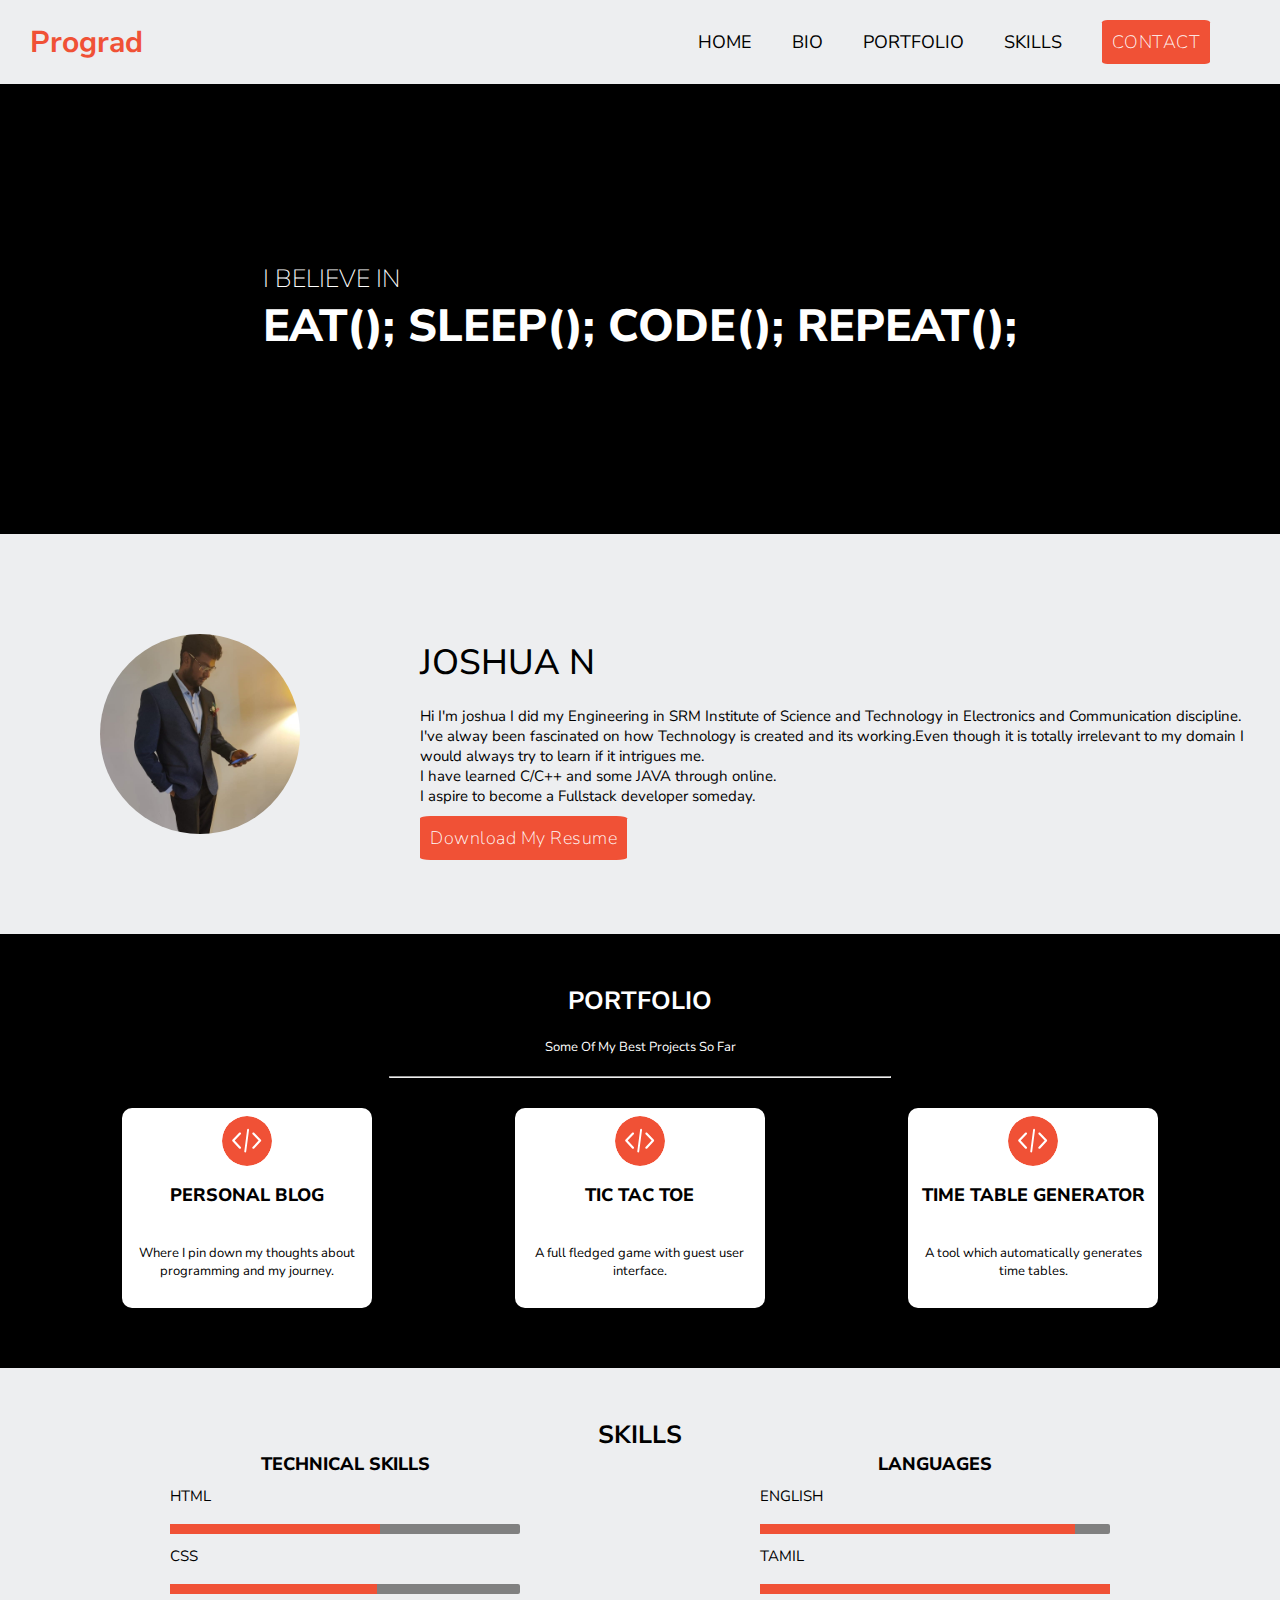
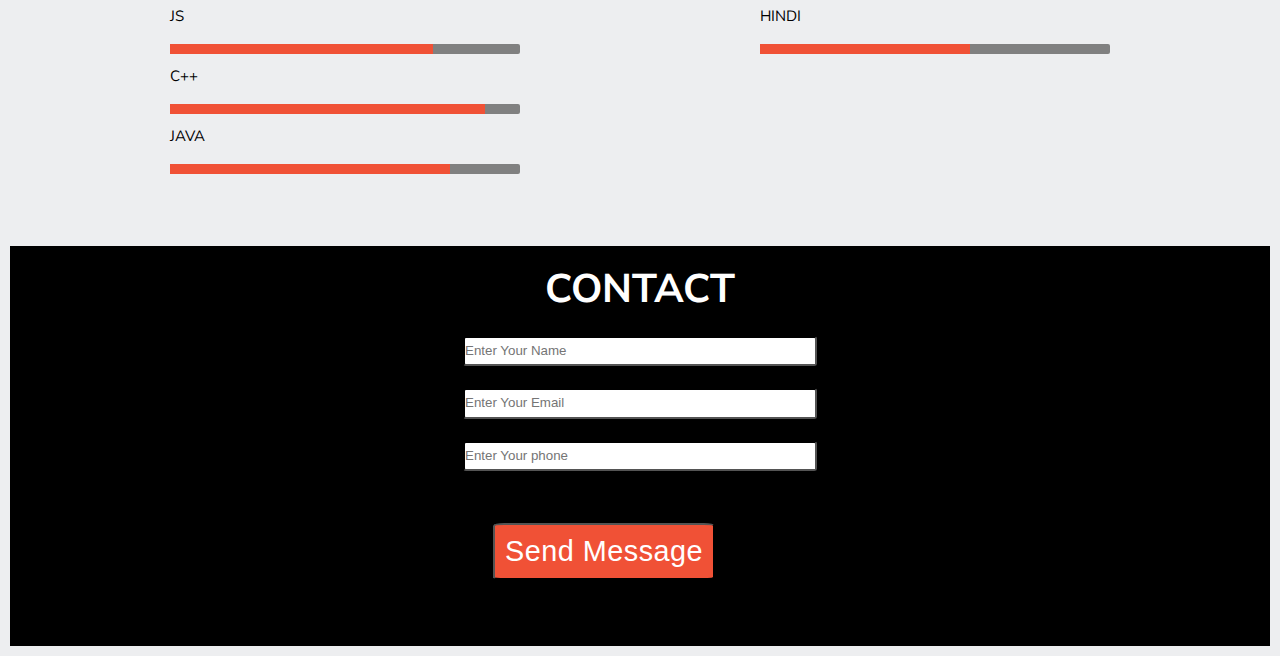
<file: portfolio2/index.html>
<!DOCTYPE html>
<html lang="en">
  <head>
    <meta charset="UTF-8" />
    <meta name="viewport" content="width=device-width, initial-scale=1.0" />
    <link rel="stylesheet" href="style.css" />
    <title>ProGrad</title>
  </head>

  <body>
    <nav>
      <ul>
        <li class="logo">Prograd</li>
        <li>
          <ul>
            <ul>
              <li><a href="#home" class="nav-link">HOME</a></li>
              <li><a href="#bio" class="nav-link">BIO</a></li>
              <li><a href="#portfolio" class="nav-link">PORTFOLIO</a></li>
              <li><a href="#skills" class="nav-link">SKILLS</a></li>
              <li>
                <a href="#contact" class="nav-link link-button">CONTACT</a>
              </li>
            </ul>
          </ul>
        </li>
      </ul>
    </nav>
    <header id="home">
      <div>
        <p>I BELIEVE IN</p>
        <h1>EAT(); SLEEP(); CODE(); REPEAT();</h1>
      </div>
    </header>
    <section id="bio">
      <img src="./assets/propic.jpg" alt="photo" />
      <article>
        <h2>JOSHUA N</h2>
        <p>
          Hi I'm joshua I did my Engineering in SRM Institute of Science and
          Technology in Electronics and Communication discipline. <br />
          I've alway been fascinated on how Technology is created and its
          working.Even though it is totally irrelevant to my domain I would
          always try to learn if it intrigues me. <br />
          I have learned C/C++ and some JAVA through online. <br />
          I aspire to become a Fullstack developer someday.
        </p>

        <a href="./assets/joshua_res.pdf" class="link-button"
          >Download My Resume</a
        >
      </article>
    </section>
    <section id="portfolio">
      <h3>PORTFOLIO</h3>
      <p>Some Of My Best Projects So Far</p>
      <hr />
      <div>
        <article>
          <img src="./assets/Coding-icon.svg" alt="" />
          <h4>PERSONAL BLOG</h4>
          <p>Where I pin down my thoughts about programming and my journey.</p>
        </article>
        <article>
          <img src="./assets/Coding-icon.svg" alt="" />
          <h4>TIC TAC TOE</h4>
          <p>A full fledged game with guest user interface.</p>
        </article>
        <article>
          <img src="./assets/Coding-icon.svg" alt="" />
          <h4>TIME TABLE GENERATOR</h4>
          <p>A tool which automatically generates time tables.</p>
        </article>
      </div>
    </section>
    <section id="skills">
      <h3>SKILLS</h3>
      <div id="skillblock">
        <div>
          <h4>TECHNICAL SKILLS</h4>
          <div>
            <ul>
              <li>HTML</li>
              <li>
                <progress max="100" value="60"></progress>
              </li>
              <li>CSS</li>
              <li>
                <progress max="100" value="59"></progress>
              </li>
              <li>JS</li>
              <li>
                <progress max="100" value="75"></progress>
              </li>
              <li>C++</li>
              <li>
                <progress max="100" value="90"></progress>
              </li>
              <li>JAVA</li>
              <li>
                <progress max="100" value="80"></progress>
              </li>
            </ul>
          </div>
        </div>
        <div>
          <h4>LANGUAGES</h4>
          <div>
            <ul>
              <li>ENGLISH</li>
              <li>
                <progress max="100" value="90"></progress>
              </li>
              <li>TAMIL</li>
              <li>
                <progress max="100" value="100"></progress>
              </li>
              <li>HINDI</li>
              <li>
                <progress max="100" value="60"></progress>
              </li>
            </ul>
          </div>
        </div>
      </div>
    </section>
    <footer id="contact">
      <h3>CONTACT</h3>
      <form action="">
        <input class="input" type="text" placeholder="Enter Your Name" />
        <br />
        <br />
        <input class="input" type="text" placeholder="Enter Your Email" />
        <br />
        <br />
        <input class="input" type="text" placeholder="Enter Your phone" />
        <br />
        <br />
        <input type="submit" class="link-button" value="Send Message" />
      </form>
    </footer>
  </body>
</html>
</file>
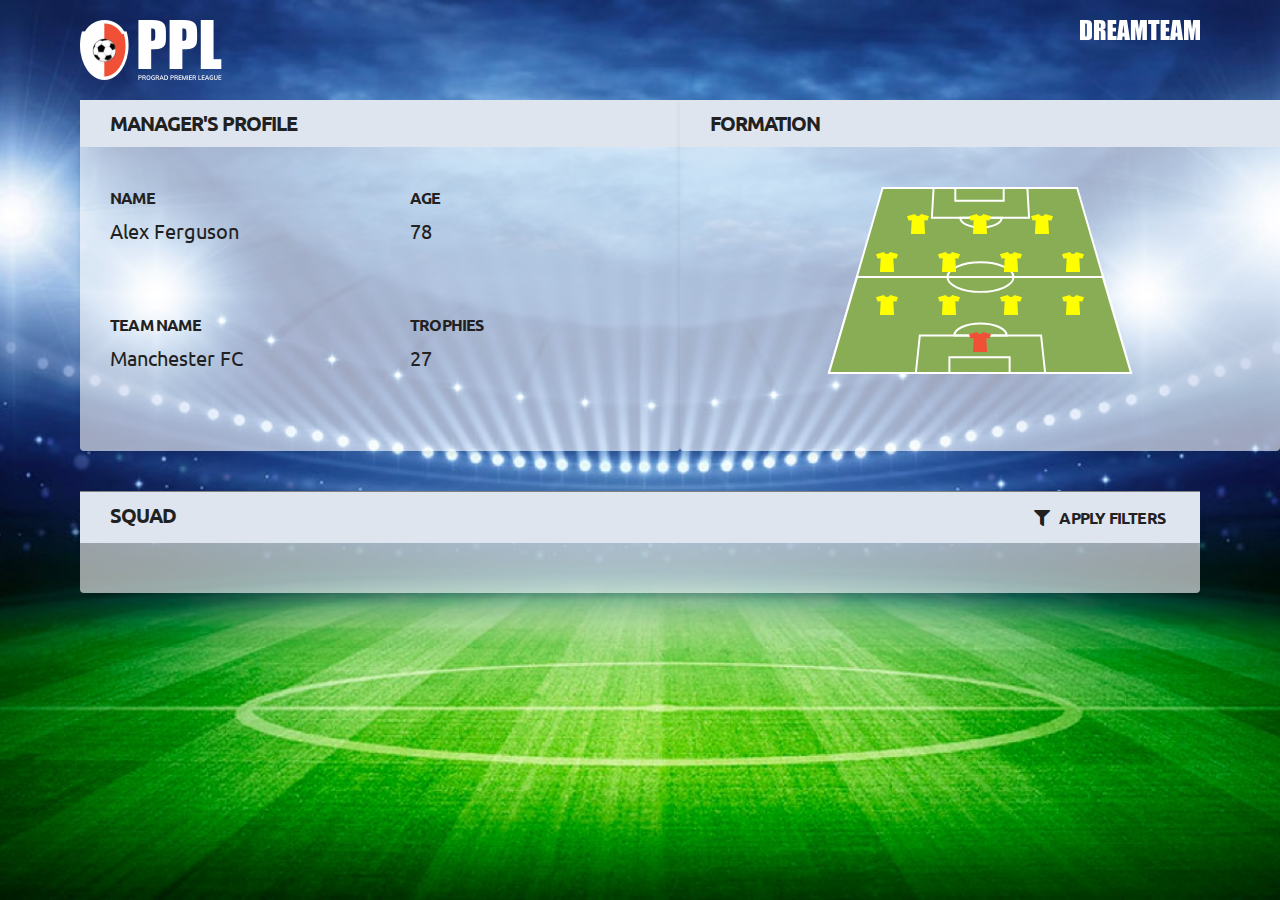
<file: lab-prograd-premier-league-master/src/index.html>
<!DOCTYPE html>
<html lang="en">

<head>
    <meta charset="UTF-8">
    <meta name="viewport" content="width=device-width, initial-scale=1.0">
    <meta http-equiv="X-UA-Compatible" content="ie=edge">
    <script type="text/javascript" src="data.js"></script>
    <script type="text/javascript" src="app.js"></script>
    <link rel="stylesheet" href="style.css">
    <title>ProGrad Premier League</title>
    <link rel="stylesheet" href="https://cdnjs.cloudflare.com/ajax/libs/font-awesome/5.11.2/css/all.min.css">
</head>

<body>

    <nav class="nav-bar">
        <img src="assets/group-3.png" class="logo" alt="Logo">
        <img src="assets/dreamteam.svg" class="DREAMTEAM">
    </nav>
    <section class="manager-details">
        <div class="Rectangle">
            <p class="title">MANAGER'S PROFILE </p>
            <div class="grid-container">
                <div>
                    <p class="subtitle">NAME</p>
                    <p class="insidetext">MANAGER NAME</p>
                </div>
                <div>
                    <p class="subtitle">AGE</p>
                    <p class="insidetext">AGE</p>
                </div>
                <div>
                    <p class="subtitle">TEAM NAME</p>
                    <p class="insidetext">TEAM NAME</p>
                </div>
                <div>
                    <p class="subtitle">TROPHIES</p>
                    <p class="insidetext">NUMBER OF TROPHIES</p>
                </div>
            </div>
        </div>
        <div class="Rectangle">
            <p class="title">FORMATION</p>
            <div class="formation-container">
                <img src="assets/group-5.svg" class="playground">
                <img src="./assets/goalkeeper.svg" alt="player" class="goalkeeper">
                <div class="player-container defence">
                </div>
                <div class="player-container midfield">
                </div>
                <div class="player-container forward">
                </div>
            </div>
        </div>
    </section>

    <section class="Rectangle squad">
        <div class="title-container" id="type-of-filter">
            <p class="title">SQUAD</p>
            <div class="filter-container">
                <p class="subtitle"><i class="fas fa-filter"></i><span> APPLY
                        FILTERS</span>
                </p>
            </div>
        </div>
        <div class="title-container" id="filter-type">
            <div class="dropdown">
                <p class="subtitle non-bold">Debut Year <span id="debutflag"></span> <img src="./assets/down-arrow.svg"
                        alt="down">
                    <div class="dropdown-list" id="dropdown-debut">
                    </div>
                </p>
            </div>

            <div class="dropdown">
                <p class="subtitle non-bold">Position <span id="positionflag"></span> <img src="./assets/down-arrow.svg"
                        alt="down">
                    <div class="dropdown-list" id="dropdown-position">
                    </div>
                </p>
            </div>

            <div class="dropdown">
                <p class="subtitle non-bold">Team <span id="teamflag"></span><img src="./assets/down-arrow.svg"
                        alt="down"></p>
                <div class="dropdown-list" id="dropdown-team">
                </div>
            </div>

            <p class="subtitle non-bold team-selected">Younger than <input type="text" class="inputText" id="age">
            </p>

            <p class="subtitle non-bold team-selected">No. of Awards <input type="text" class="inputText"
                    id="awardCountTotal"></p>

            <div class="goButton team-selected" id="goButton">Go</div>

            <div class="dropdown">
                <p class="subtitle non-bold">Award <span id="awardflag"></span> <img src="./assets/down-arrow.svg"
                        alt="down">
                    <div class="dropdown-list" id="dropdown-award">
                    </div>
                </p>
            </div>

            <div class="dropdown">
                <p class="subtitle non-bold award-selected">Country <img src="./assets/down-arrow.svg" alt="down"></p>
                <div class="dropdown-list" id="dropdown-country">
                </div>
            </div>

            <p class="subtitle non-bold award-selected">No. of Awards <input type="text" class="inputText"
                    id="awardCount"></p>

        </div>
        <div id="player-container">

        </div>
    </section>
    <script type="text/javascript" src="link.js"></script>
</body>

</html>
</file>
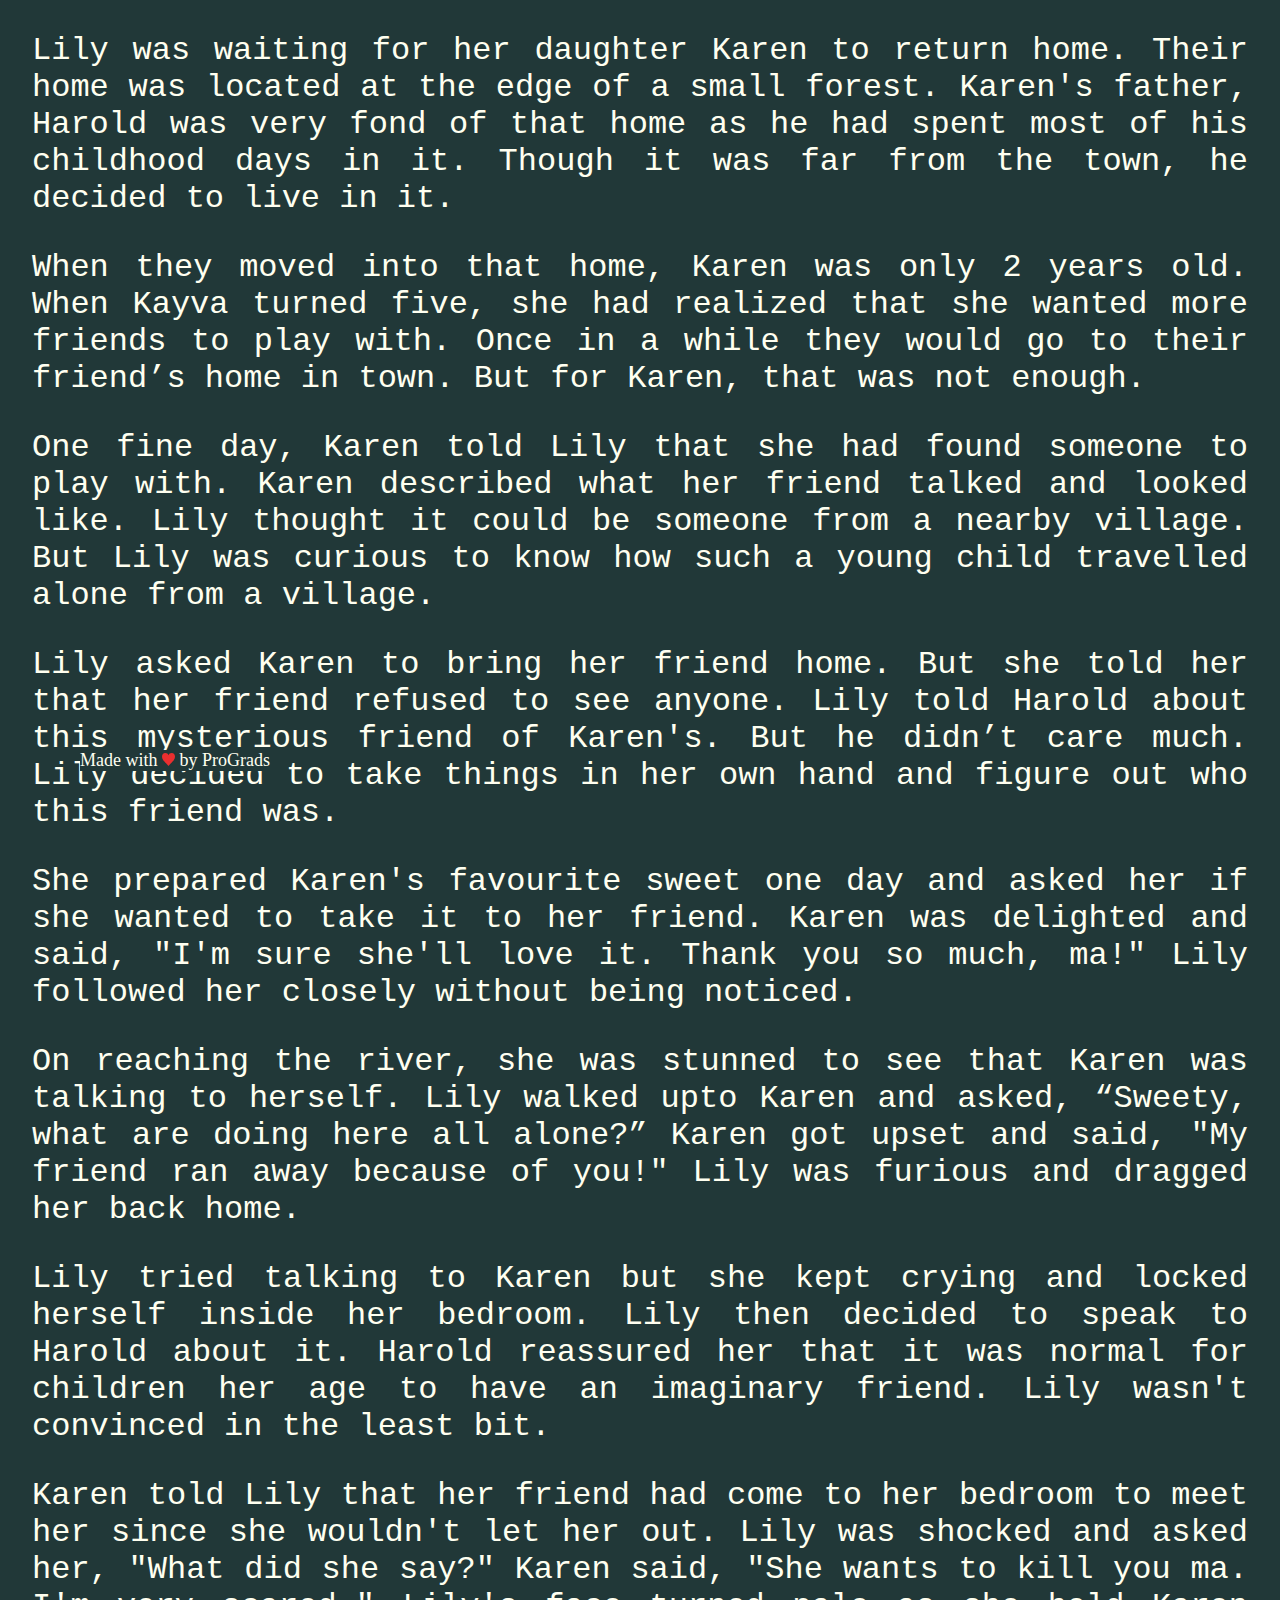
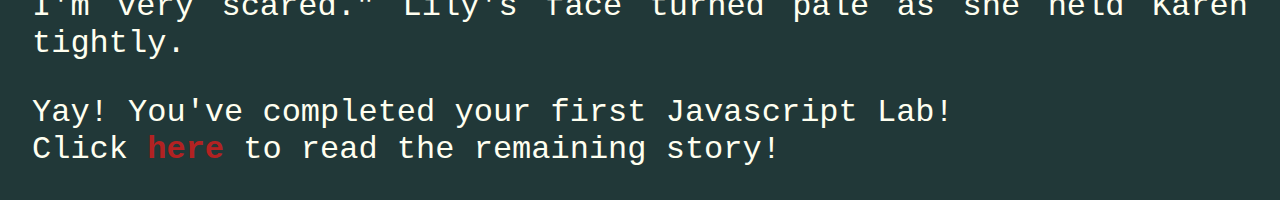
<file: lab-story-time-master/src/index.html>
<!DOCTYPE html>
<html lang="en">

<head>
    <meta charset="UTF-8">
    <meta name="viewport" content="width=device-width, initial-scale=1.0">
    <meta http-equiv="X-UA-Compatible" content="ie=edge">
    <script type="text/javascript" src="app.js"></script>
    <script type="module" src="link.js"></script>
    <link rel="stylesheet" href="style.css">
    <title>Karen's Friend</title>
</head>

<body>
    <div id="story">
        <p>
            Lily was waiting for her daughter Karen to return home. Their home was located at the edge of a
            small forest. Karen's father, Harold was very fond of that home as he had spent most of his childhood days
            in it. Though it was far from the town, he decided to live in it.
        </p>
    </div>
    <div class = "footers">Made with <img src = "assets/Vector.svg"> by ProGrads</div>
</body>

</html>
</file>
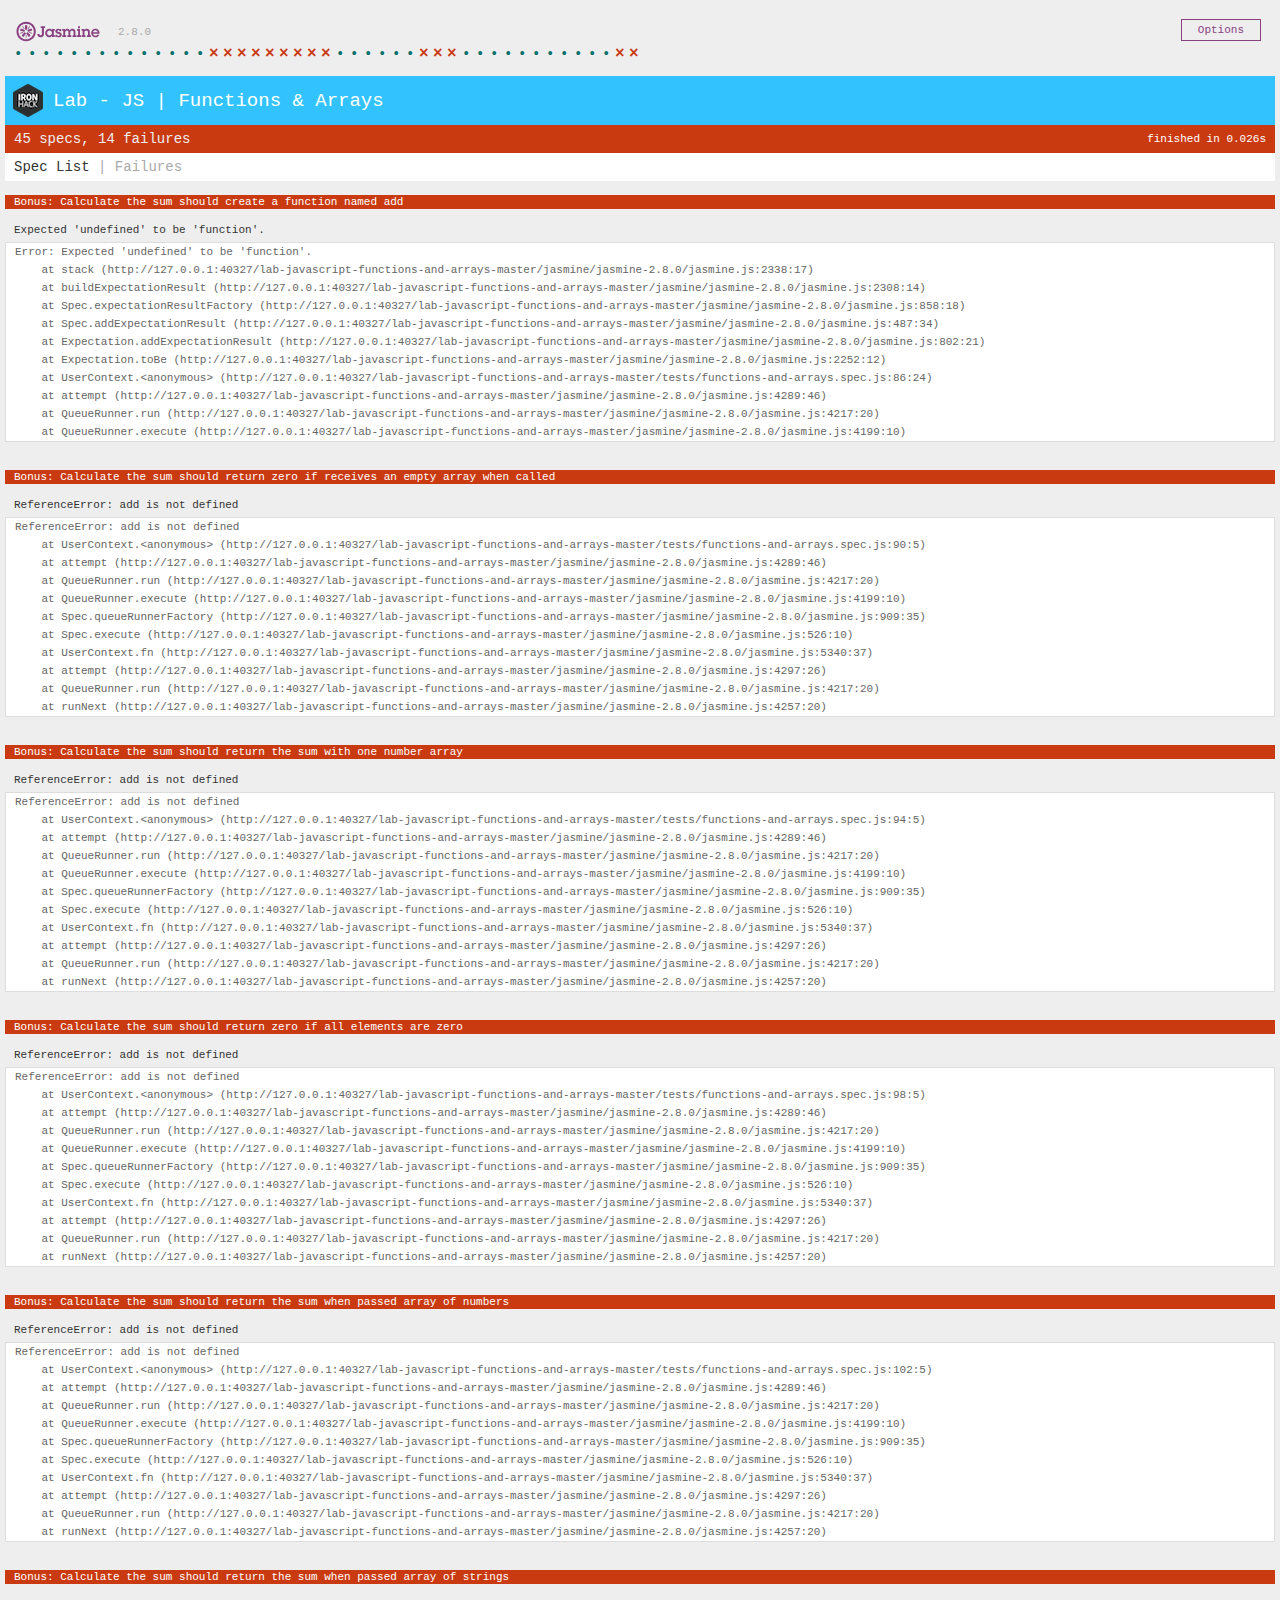
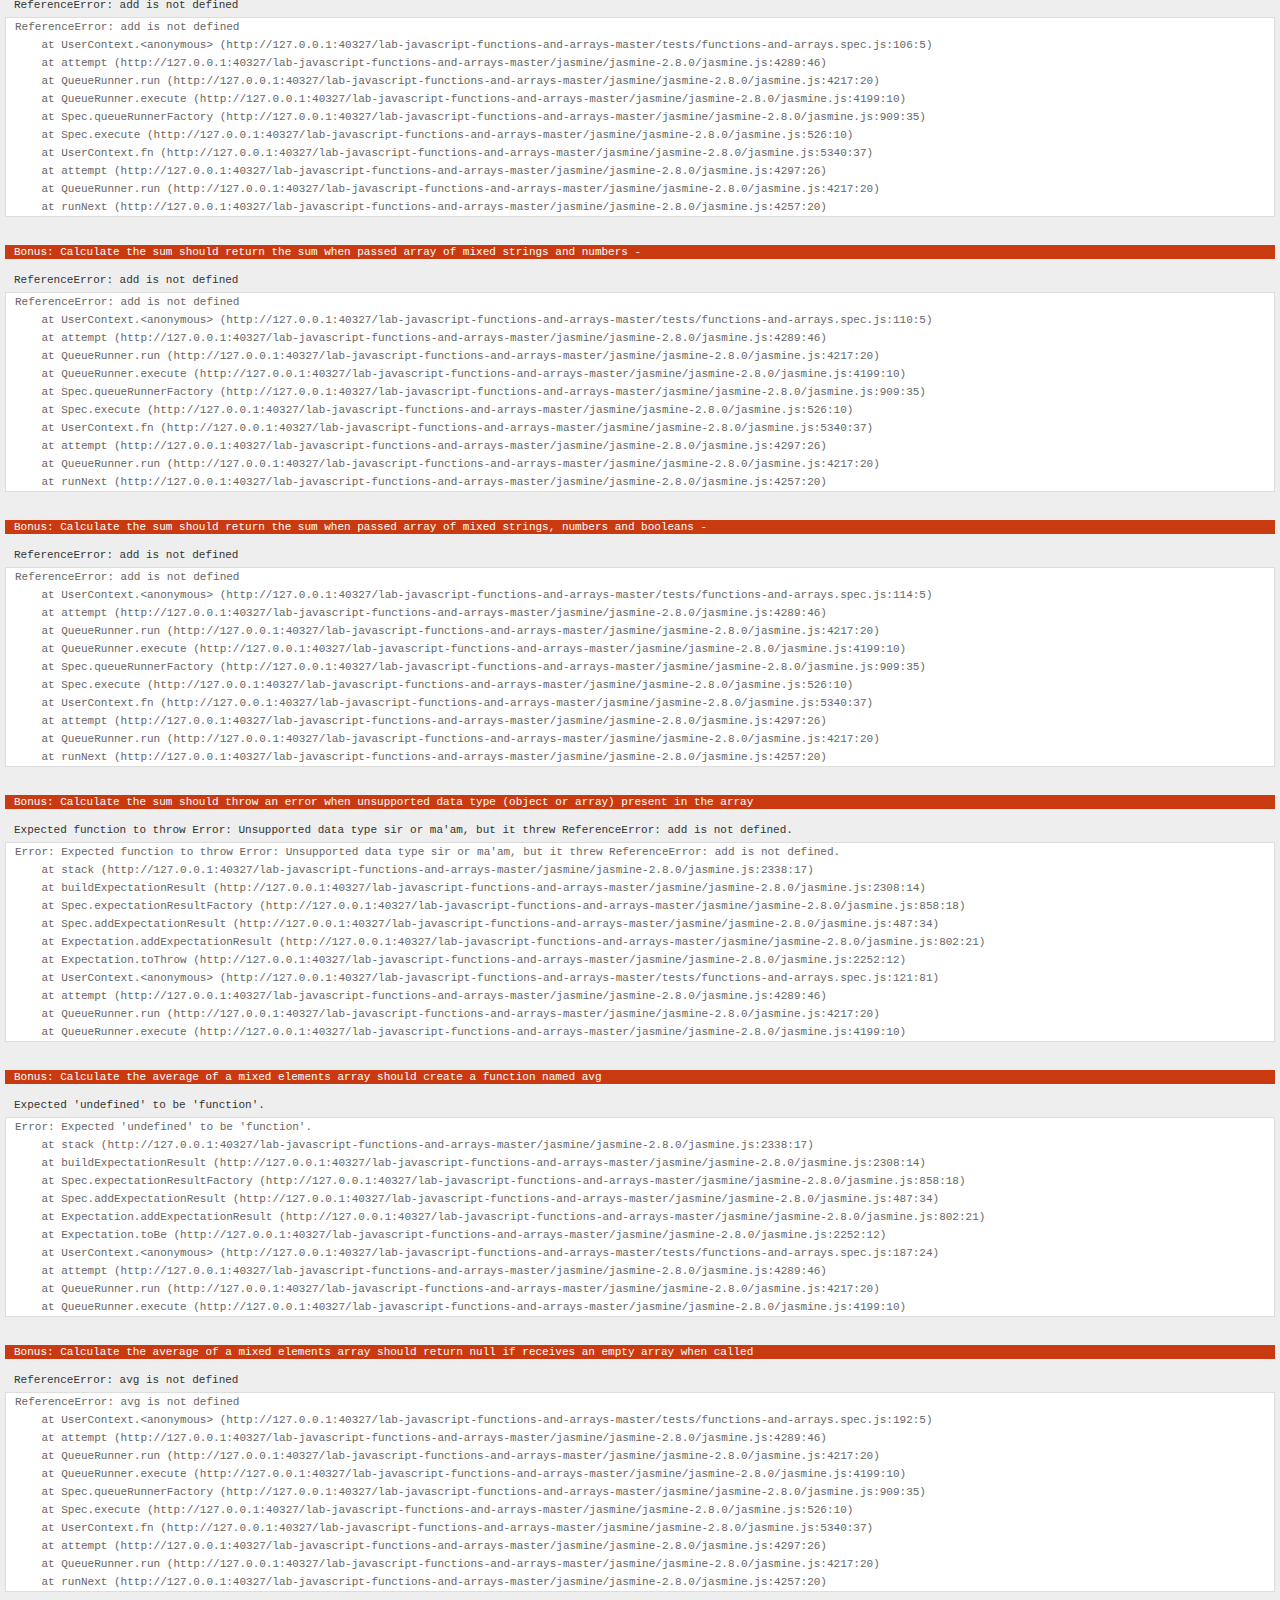
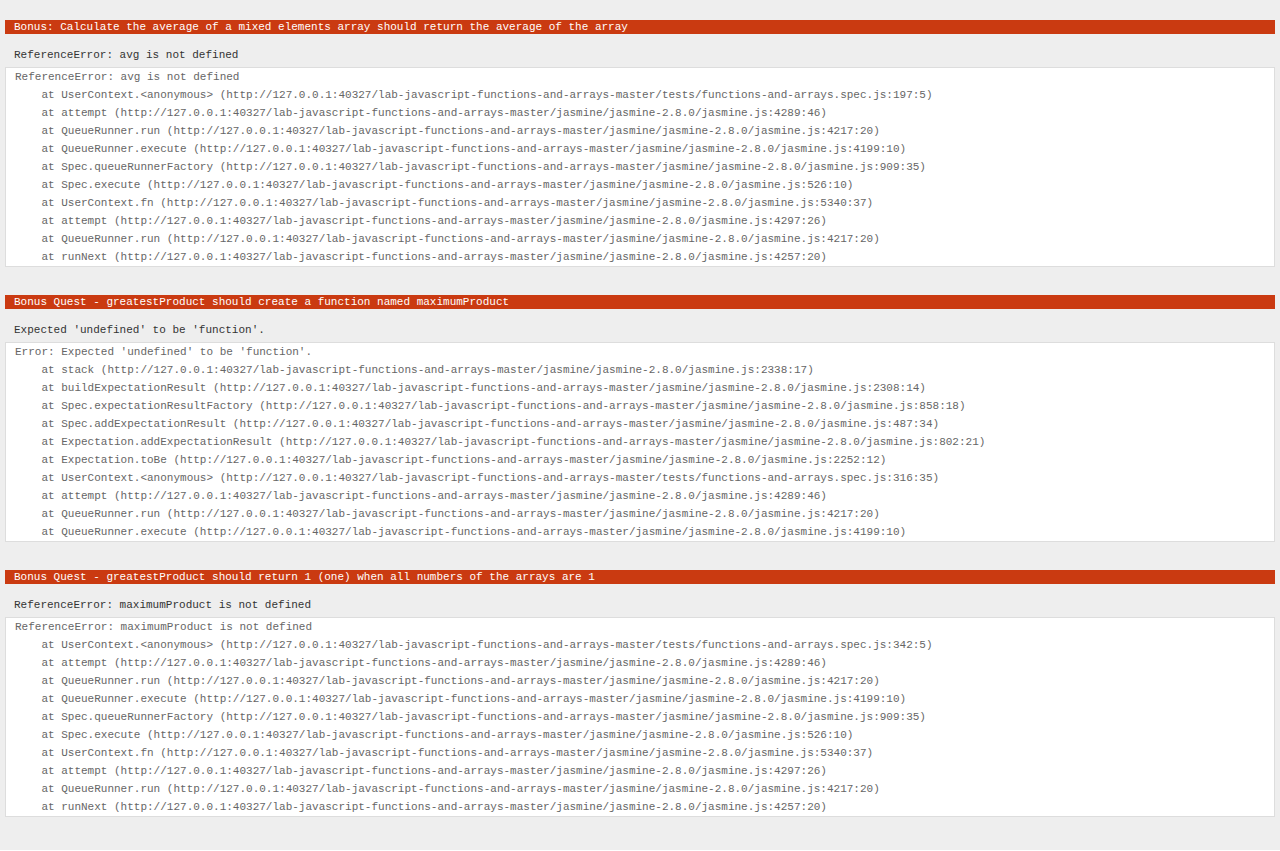
<file: lab-javascript-functions-and-arrays-master/SpecRunner.html>
<!DOCTYPE html>
<html>
  <head>
    <meta charset="utf-8" />
    <title>Jasmine Spec Runner v2.8.0</title>

    <link rel="shortcut icon" type="image/png" href="jasmine/jasmine-2.8.0/jasmine_favicon.png" />
    <link rel="stylesheet" href="jasmine/jasmine-2.8.0/jasmine.css" />

    <script src="jasmine/jasmine-2.8.0/jasmine.js"></script>
    <script src="jasmine/jasmine-2.8.0/jasmine-html.js"></script>
    <script src="jasmine/jasmine-2.8.0/boot.js"></script>

    <!-- include source files here... -->
    <script src="src/functions-and-arrays.js"></script>

    <!-- include spec files here... -->
    <script src="tests/functions-and-arrays.spec.js"></script>
  </head>

  <body></body>
</html>
</file>
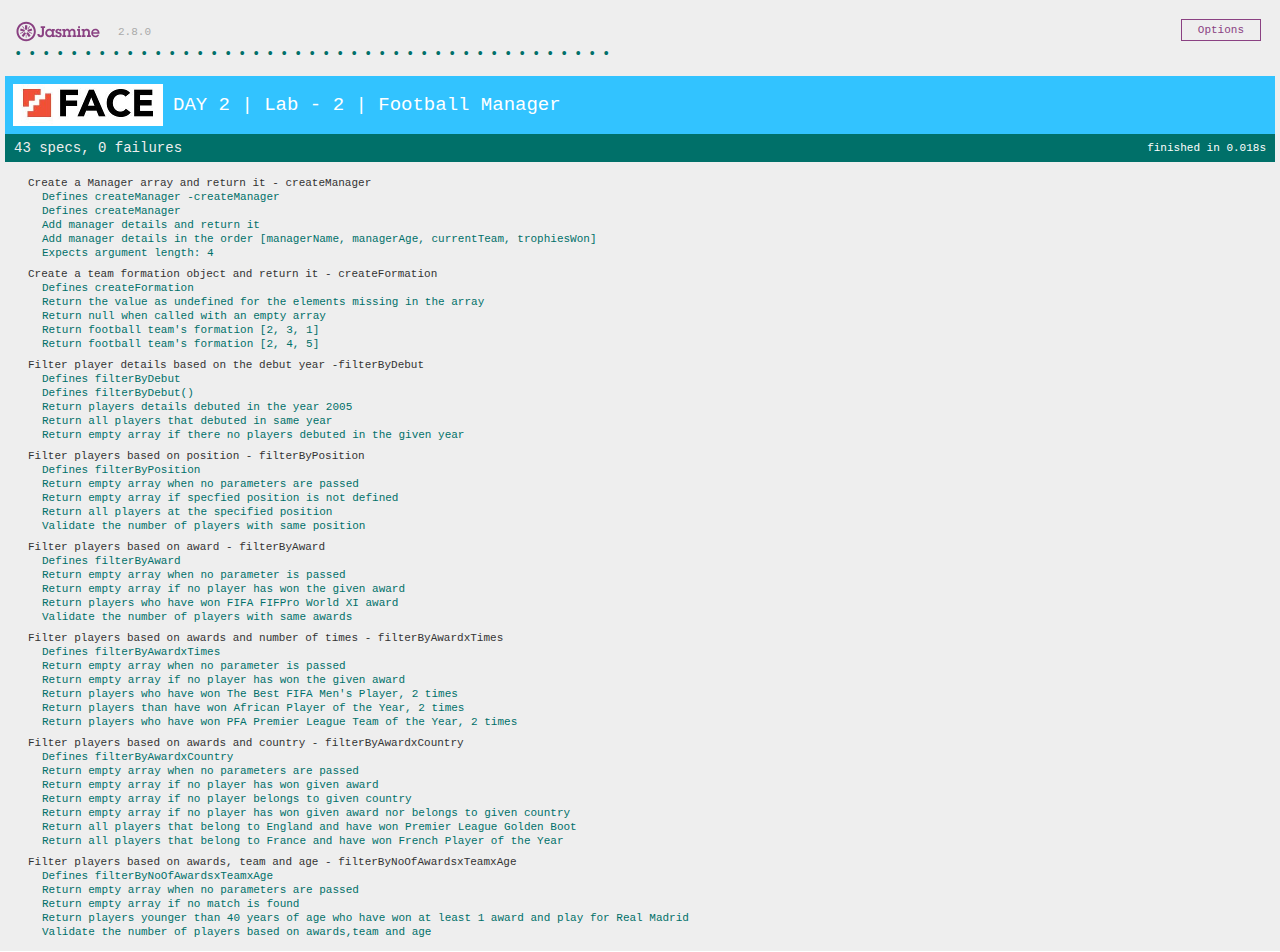
<file: lab-prograd-premier-league-master/SpecRunner.html>
<!DOCTYPE html>
<html>
<head>
  <meta charset="utf-8">
  <title>Jasmine Spec Runner v2.8.0</title>

  <link rel="shortcut icon" type="image/png" href="jasmine/jasmine-2.8.0/face.png">
  <link rel="stylesheet" href="jasmine/jasmine-2.8.0/jasmine.css">

  <script src="jasmine/jasmine-2.8.0/jasmine.js"></script>
  <script src="jasmine/jasmine-2.8.0/jasmine-html.js"></script>
  <script src="jasmine/jasmine-2.8.0/boot.js"></script>

  <!-- include source files here... -->
  
 
  <script src="src/data.js"></script>
  <script src="src/app.js"></script>

  <!-- include spec files here... -->
  <script src="tests/FunctionsTest.js"></script>

</head>

<body>
</body>
</html>
</file>
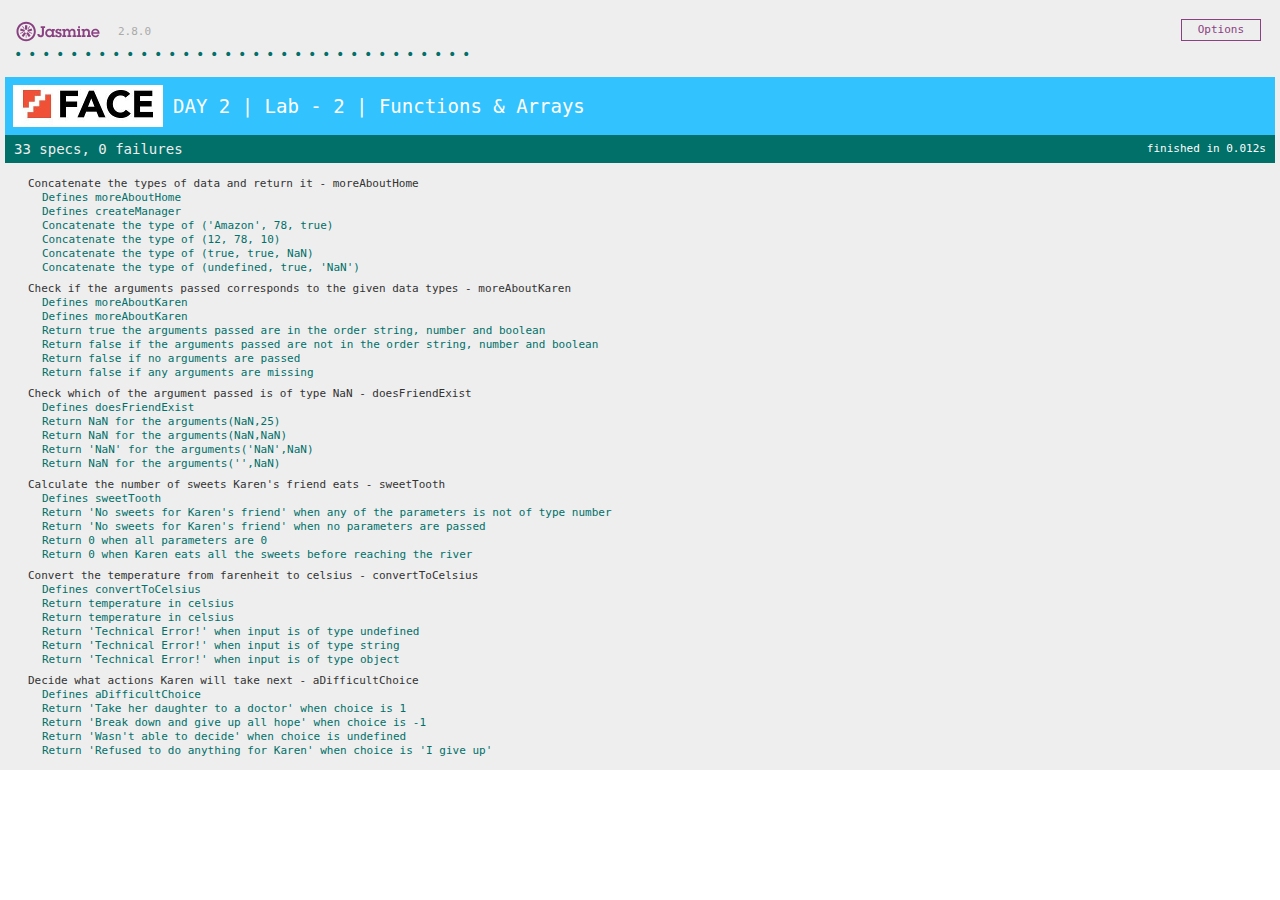
<file: lab-story-time-master/SpecRunner.html>
<!DOCTYPE html>
<html>

<head>
  <meta charset="utf-8">
  <title>Jasmine Spec Runner v2.8.0</title>

  <link rel="shortcut icon" type="image/png" href="jasmine/jasmine-2.8.0/face.png">
  <link rel="stylesheet" href="jasmine/jasmine-2.8.0/jasmine.css">

  <script src="jasmine/jasmine-2.8.0/jasmine.js"></script>
  <script src="jasmine/jasmine-2.8.0/jasmine-html.js"></script>
  <script src="jasmine/jasmine-2.8.0/boot.js"></script>

  <!-- include source files here... -->

  <script src="src/app.js"></script>

  <!-- include spec files here... -->
  <script src="tests/FunctionsTest.js"></script>

</head>

<body>
</body>

</html>
</file>
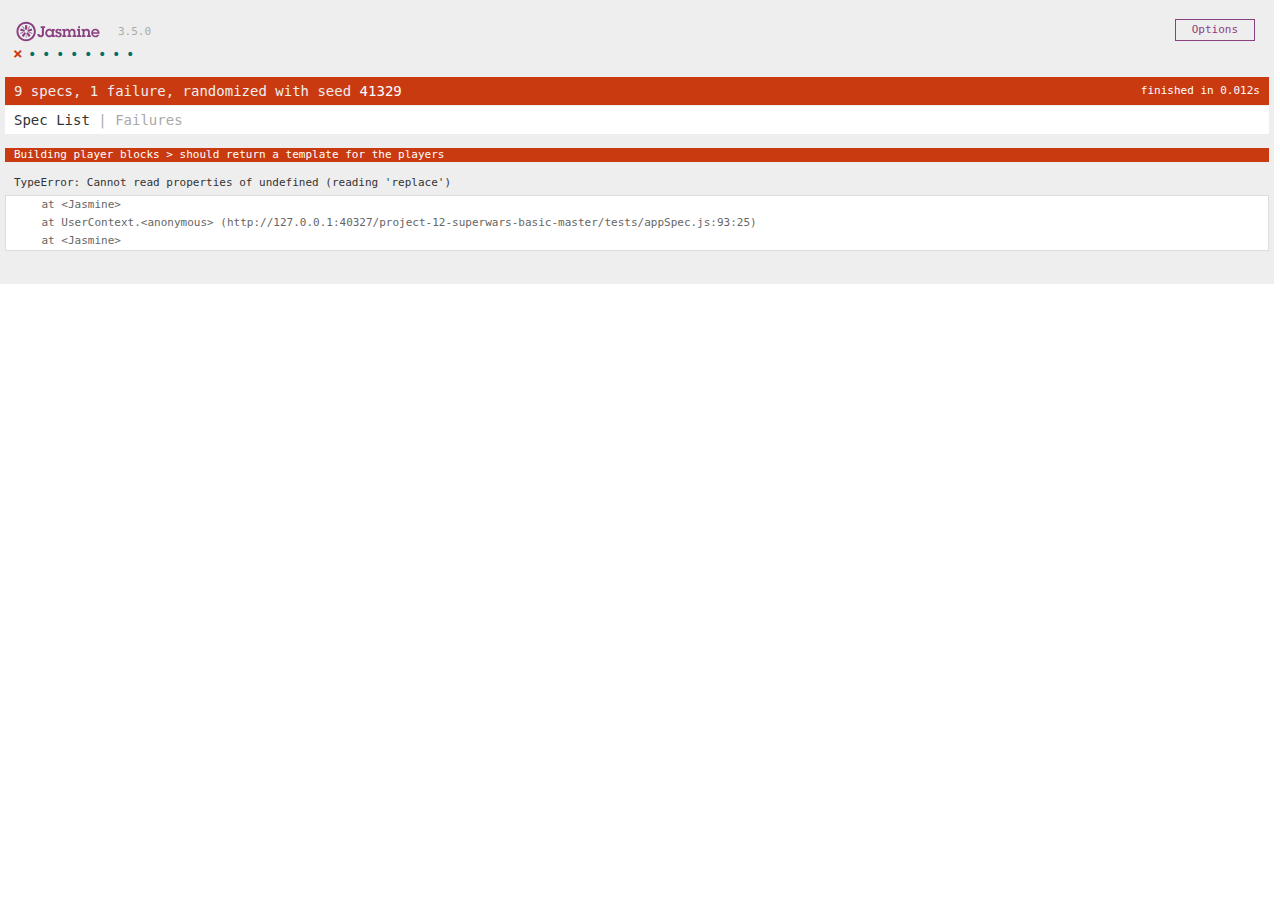
<file: project-12-superwars-basic-master/SpecRunner.html>
<!DOCTYPE html>
<html>

<head>
  <meta charset="utf-8">
  <title>Jasmine Spec Runner v3.5.0</title>

  <link rel="shortcut icon" type="image/png" href="jasmine/jasmine-3.5.0/jasmine_favicon.png">
  <link rel="stylesheet" href="jasmine/jasmine-3.5.0/jasmine.css">
  <!-- include source files here... -->
  <script src="src/app.js"></script>

  <script src="jasmine/jasmine-3.5.0/jasmine.js"></script>
  <script src="jasmine/jasmine-3.5.0/jasmine-html.js"></script>
  <script src="jasmine/jasmine-3.5.0/boot.js"></script>


  <!-- include spec files here... -->
  <script src="tests/appSpec.js"></script>

</head>

<body>
</body>

</html>
</file>
<file: portfolio2/style.css>
@import url('https://fonts.googleapis.com/css2?family=Nunito+Sans:wght@200;300;400;800&display=swap');


* {
    padding: 0;
    margin: 0;
}

body {

    font-family: 'Nunito Sans', sans-serif;
    font-size: 10px;
    background: #edeef0;
}

nav ul {
    display: flex;
    justify-content: space-between;
    align-items: center;
    list-style: none;
    padding: 10px;
}

nav ul li {
    margin: 0 20px;

}


.logo {
    font-size: 3em;
    font-weight: 700;
    color: #f05136;
}

.nav-link {
    font-size: 1.8em;
    text-decoration: none;
    color: black;
    cursor: pointer;
}

.nav-link:hover {
    color: #f05136;
}

#home {
    background: black;
    color: white;
    height: 450px;
    display: flex;
    justify-content: center;
    align-items: center;
}

header div p {
    font-size: 2.5em;
    font-weight: 200;

}



h1,
h2,
h4 {
    font-weight: 800;
}

h1 {
    font-size: 4.5em;

}

h2 {
    font-size: 3.5em;
}

h4 {
    font-size: 1.8em;

}

h3 {
    font-size: 2.5em;
}


.link-button {
    text-decoration: none;
    text-align: center;
    background: #f05136;
    cursor: pointer;
    font-weight: 100;
    letter-spacing: 0.5px;
    color: white;
    font-size: 1.8em;
    padding: 10px;
    border-radius: 5%;
}

.link-button:hover {
    color: white;
}

h2 {
    font-weight: 500;
}

#bio {
    display: flex;
    align-items: center;
    justify-content: right;
    height: 400px;

}

#bio article * {
    margin: 20px;
}

.break {
    display: block;

}

#bio img {
    width: 200px;
    height: 200px;
    border-radius: 50%;
    margin: 100px;
}

#bio p {
    font-size: 1.5em;
}

#portfolio img {
    width: 50px;
    height: 50px;
    border-radius: 300%;
}

#portfolio {
    background: url(https://i1.faceprep.in/ProGrad/portfolio-background.svg);
    background-color: black;
    color: white;
    display: flex;
    flex-direction: column;
    align-items: center;
    padding: 50px;

}

#portfolio div {
    display: flex;
    justify-content: space-around;
    margin: 10px 0;
    width: 100%;
}

#portfolio div article {
    background: white;
    color: black;
    height: 200px;
    width: 250px;
    display: flex;
    flex-direction: column;
    align-items: center;
    justify-content: space-around;
    text-align: center;
    border-radius: 10px;

}

#portfolio div article * {
    padding: 0 5px;
}

hr {
    width: 500px;
}

#porfolio h3 {
    margin-bottom: 20px;

}

#portfolio p {
    margin-bottom: 20px;
    margin-top: 20px;
    font-size: small;
}

#portfolio hr {
    margin-bottom: 20px;

}

progress[value] {
    height: 10px;
    width: 350px;
    -webkit-appearance: none;

}

progress[value]::-webkit-progress-bar {
    background-color: grey;
    border-radius: 2px;
    box-shadow: 0 2px 5px rgba(0, 0, 0, 0.25 inset);
}

::-webkit-progress-value {
    background-color: #f05136;
}

#skills ul {
    font-size: 1.5em;
}

#contact {
    background-color: black;
    color: white;
    height: 400px;
    display: flex;
    flex-direction: column;
    align-items: center;
    font-size: medium;
    justify-content: center;
    margin: 10px;

}

#contact h4,
form {
    margin: 20px;
}

#contact form input:last-child {
    margin: 30px;
    align-items: center;
}

.input {
    line-height: 2em;
    width: 350px;
    border-radius: 3px;
    border-color: black;
}

#portfolio,
#skills {
    display: flex;
    flex-direction: column;
    align-items: center;
    padding: 50px;
}

#skillblock {
    display: flex;
    justify-content: space-around;
    width: 100%;

}

#skillblock div {
    display: flex;
    flex-direction: column;
    align-items: center;
}

#skills ul {
    list-style: none;
}

#skills ul li {
    margin: 10px 0;
}
</file>
<file: lab-prograd-premier-league-master/src/style.css>
@import url('https://fonts.googleapis.com/css?family=Ubuntu:300,300i,400,400i,500,500i,700,700i&display=swap');

* {
    padding: 0;
    margin: 0;
}

html {
    background: url(assets/bitmap.jpg) no-repeat center center fixed;
    -webkit-background-size: cover;
    -moz-background-size: cover;
    -o-background-size: cover;
    background-size: cover;
}

body {
    font-family: 'Ubuntu', sans-serif;
}

.nav-bar,
.manager-details {
    display: flex;
    justify-content: space-between;
    margin: 20px 80px;
}

.logo {
    width: 142px;
    height: 60px;
    object-fit: contain;
    background-color: transparent;
}

.DREAMTEAM {
    background-color: transparent;
    width: 120px;
    height: 20px;
    object-fit: contain;
}

.Rectangle {
    min-width: 600px;
    height: auto;
    border-radius: 4px;
    box-shadow: 0 3px 6px 0 rgba(0, 0, 0, 0.08);
    background-color: rgba(255, 255, 255, 0.6);
    padding-bottom: 50px;
    display: flex;
    flex-direction: column;
}

.squad {
    margin: 40px 80px;
}

.title {
    font-size: 20px;
    font-weight: 800;
    letter-spacing: -1px;
    color: #212121;
    background-color: #DFE5EF;
    padding: 10px 30px;
}

.title-container {
    display: flex;
    justify-content: space-between;
    background: #DFE5EF;
    border-top: 1px solid grey;
}

.squad .subtitle:hover {
    cursor: pointer;
}

.subtitle.filtertype-active {
    border-radius: 15.5px;
    background-color: #212121;
    color: white;
    fill: white;
}

.subtitle.non-bold {
    font-weight: normal;
}

#filter-type,
#sort-type {
    display: none;
}

.filter-container {
    display: flex;
    justify-content: space-between;
    align-items: center;
}

.subtitle {
    font-size: 16px;
    font-weight: 800;
    letter-spacing: -0.8px;
    color: #212121;
    padding: 10px 30px;
    text-align: center;
    display: flex;
    align-items: center;
    /* margin: 5px; */
}

.title-container .subtitle {
    margin: 5px;
}

.subtitle span {
    padding-left: 10px;
}

.subtitle img {
    padding-left: 10px
}

.insidetext {
    font-size: 20px;
    color: #212121;
    padding: 0px 30px;
}

.grid-container {
    display: grid;
    grid-template-columns: 50% 50%;
    grid-template-rows: 50% 50%;
}

.grid-container div {
    padding: 30px 0;
}

.playground {
    width: 306px;
    height: 187px;
    object-fit: contain;
}

.formation-container {
    position: relative;
    display: flex;
    justify-content: center;
    align-items: center;
    margin-top: 40px;
}

.goalkeeper {
    position: absolute;
    top: 83%;
    left: 50%;
    transform: translate(-50%, -50%);
}

.player-container {
    display: flex;
    justify-content: space-around;
    position: absolute;
    left: 50%;
    transform: translate(-50%, -50%);
}

.defence {
    top: 63%;
}

.midfield {
    top: 40%;
}

.forward {
    top: 20%;
}

.defenders {
    padding: 20px;
}

.midfielders {
    padding: 15px;
}

.forwards {
    padding: 10px;
}

.footballer-card {
    display: flex;
    width: 90%;
    border-radius: 4px;
    background-color: #ffffff;
    margin: 40px auto 0 auto;

}

.smalltext {
    font-size: 14px;
    color: #212121;
}

.player-photo {
    width: 130px;
    height: 130px;
    margin: 20px;
}

.major-details,
.minor-details {
    display: flex;
    flex-direction: column;
    justify-content: space-around;
}

.minor-details {
    flex: 1;
}

.half,
.second-half,
.minor-second-half {
    display: flex;
    justify-content: center;
    flex-direction: column;
    flex: 1;
    padding-left: 50px;
}

.second-half,
.minor-second-half {
    background-color: rgba(0, 0, 0, 0.03);
}


.minor-half {
    display: flex;
    justify-content: space-around;
    align-items: center;
    flex: 1;
}

.minor-title {
    font-size: 16px;
    font-weight: 800;
    letter-spacing: -0.8px;
    color: #212121;
    text-align: center;
    display: flex;
    align-items: center;
}

.minor-text {

    font-size: 14px;
    color: #212121;
}

.half span {

    font-size: 20px;
    font-weight: 800;
    color: #212121;
}

.inputText {
    margin-left: 5px;
    height: 20px;
    width: 20px;
    text-align: center;
}

.dropdown-list {
    display: none;
    z-index: 2;
    min-width: 120px;
    text-align: center;
    line-height: 1.5em;
    box-shadow: 0 3px 6px 0 rgba(0, 0, 0, 0.08);
    background-color: #ffffff;
    position: absolute;
    border-radius: 5px;
}

.dropdown:hover .dropdown-list {
    display: block;
}

.dropdown-list p:hover {
    background-color: lightgrey;
    cursor: pointer;
}

.award-selected,
.team-selected {
    display: none;
}

.goButton {
    font-size: 16px;
    font-weight: 800;
    letter-spacing: -0.8px;
    color: #212121;
    background: black;
    color: white;
    border-radius: 10%;
    text-align: center;
    margin: 14px;
    padding: 4px;
    cursor: pointer;
}
</file>
<file: lab-story-time-master/src/style.css>
* {
    padding: 0;
    margin: 0;
    background-color: rgb(33, 56, 56);
}

p {
    margin: 2rem;
    font-family: 'Courier New', Courier, monospace;
    font-size: xx-large;
    text-align: justify;
    text-justify: inter-word;
    color: ivory;
}

a {
    text-decoration: none;
    color: firebrick;
    font-weight: bold;
}
.footers{
    position: absolute;
    font-family: 'Courier New', Courier, monospace;
	top: 750px;
	margin-left: 80px;
	font-size: 18px;
	font-family: Nunito Sans;
    font-style: normal;
    color: ivory;
}
</file>
<file: lab-javascript-functions-and-arrays-master/jasmine/jasmine-2.8.0/jasmine.css>
body { overflow-y: scroll; }

.jasmine-labname {
  display: flex;
  align-items: center;
  justify-content: left;
  background-color: #32c3ff;
  padding: 8px;
}

.jasmine-labname span {
  color: white;
  font-size: 19px;
  margin-left: 10px;
}

.jasmine_html-reporter { background-color: #eee; padding: 5px; margin: -8px; font-size: 11px; font-family: Monaco, "Lucida Console", monospace; line-height: 14px; color: #333; }
.jasmine_html-reporter a { text-decoration: none; }
.jasmine_html-reporter a:hover { text-decoration: underline; }
.jasmine_html-reporter p, .jasmine_html-reporter h1, .jasmine_html-reporter h2, .jasmine_html-reporter h3, .jasmine_html-reporter h4, .jasmine_html-reporter h5, .jasmine_html-reporter h6 { margin: 0; line-height: 14px; }
.jasmine_html-reporter .jasmine-banner, .jasmine_html-reporter .jasmine-symbol-summary, .jasmine_html-reporter .jasmine-summary, .jasmine_html-reporter .jasmine-result-message, .jasmine_html-reporter .jasmine-spec .jasmine-description, .jasmine_html-reporter .jasmine-spec-detail .jasmine-description, .jasmine_html-reporter .jasmine-alert .jasmine-bar, .jasmine_html-reporter .jasmine-stack-trace { padding-left: 9px; padding-right: 9px; }
.jasmine_html-reporter .jasmine-banner { position: relative; }
.jasmine_html-reporter .jasmine-banner .jasmine-title { background: url('[data-uri]') no-repeat; background: url('[data-uri]') no-repeat, none; -moz-background-size: 100%; -o-background-size: 100%; -webkit-background-size: 100%; background-size: 100%; display: block; float: left; width: 90px; height: 25px; }
.jasmine_html-reporter .jasmine-banner .jasmine-version { margin-left: 14px; position: relative; top: 6px; }
.jasmine_html-reporter #jasmine_content { position: fixed; right: 100%; }
.jasmine_html-reporter .jasmine-version { color: #aaa; }
.jasmine_html-reporter .jasmine-banner { margin-top: 14px; }
.jasmine_html-reporter .jasmine-duration { color: #fff; float: right; line-height: 28px; padding-right: 9px; }
.jasmine_html-reporter .jasmine-symbol-summary { overflow: hidden; *zoom: 1; margin: 14px 0; }
.jasmine_html-reporter .jasmine-symbol-summary li { display: inline-block; height: 10px; width: 14px; font-size: 16px; }
.jasmine_html-reporter .jasmine-symbol-summary li.jasmine-passed { font-size: 14px; }
.jasmine_html-reporter .jasmine-symbol-summary li.jasmine-passed:before { color: #007069; content: "\02022"; }
.jasmine_html-reporter .jasmine-symbol-summary li.jasmine-failed { line-height: 9px; }
.jasmine_html-reporter .jasmine-symbol-summary li.jasmine-failed:before { color: #ca3a11; content: "\d7"; font-weight: bold; margin-left: -1px; }
.jasmine_html-reporter .jasmine-symbol-summary li.jasmine-disabled { font-size: 14px; }
.jasmine_html-reporter .jasmine-symbol-summary li.jasmine-disabled:before { color: #bababa; content: "\02022"; }
.jasmine_html-reporter .jasmine-symbol-summary li.jasmine-pending { line-height: 17px; }
.jasmine_html-reporter .jasmine-symbol-summary li.jasmine-pending:before { color: #ba9d37; content: "*"; }
.jasmine_html-reporter .jasmine-symbol-summary li.jasmine-empty { font-size: 14px; }
.jasmine_html-reporter .jasmine-symbol-summary li.jasmine-empty:before { color: #ba9d37; content: "\02022"; }
.jasmine_html-reporter .jasmine-run-options { float: right; margin-right: 5px; border: 1px solid #8a4182; color: #8a4182; position: relative; line-height: 20px; }
.jasmine_html-reporter .jasmine-run-options .jasmine-trigger { cursor: pointer; padding: 8px 16px; }
.jasmine_html-reporter .jasmine-run-options .jasmine-payload { position: absolute; display: none; right: -1px; border: 1px solid #8a4182; background-color: #eee; white-space: nowrap; padding: 4px 8px; }
.jasmine_html-reporter .jasmine-run-options .jasmine-payload.jasmine-open { display: block; }
.jasmine_html-reporter .jasmine-bar { line-height: 28px; font-size: 14px; display: block; color: #eee; }
.jasmine_html-reporter .jasmine-bar.jasmine-failed { background-color: #ca3a11; }
.jasmine_html-reporter .jasmine-bar.jasmine-passed { background-color: #007069; }
.jasmine_html-reporter .jasmine-bar.jasmine-skipped { background-color: #bababa; }
.jasmine_html-reporter .jasmine-bar.jasmine-errored { background-color: #ca3a11; }
.jasmine_html-reporter .jasmine-bar.jasmine-menu { background-color: #fff; color: #aaa; }
.jasmine_html-reporter .jasmine-bar.jasmine-menu a { color: #333; }
.jasmine_html-reporter .jasmine-bar a { color: white; }
.jasmine_html-reporter.jasmine-spec-list .jasmine-bar.jasmine-menu.jasmine-failure-list, .jasmine_html-reporter.jasmine-spec-list .jasmine-results .jasmine-failures { display: none; }
.jasmine_html-reporter.jasmine-failure-list .jasmine-bar.jasmine-menu.jasmine-spec-list, .jasmine_html-reporter.jasmine-failure-list .jasmine-summary { display: none; }
.jasmine_html-reporter .jasmine-results { margin-top: 14px; }
.jasmine_html-reporter .jasmine-summary { margin-top: 14px; }
.jasmine_html-reporter .jasmine-summary ul { list-style-type: none; margin-left: 14px; padding-top: 0; padding-left: 0; }
.jasmine_html-reporter .jasmine-summary ul.jasmine-suite { margin-top: 7px; margin-bottom: 7px; }
.jasmine_html-reporter .jasmine-summary li.jasmine-passed a { color: #007069; }
.jasmine_html-reporter .jasmine-summary li.jasmine-failed a { color: #ca3a11; }
.jasmine_html-reporter .jasmine-summary li.jasmine-empty a { color: #ba9d37; }
.jasmine_html-reporter .jasmine-summary li.jasmine-pending a { color: #ba9d37; }
.jasmine_html-reporter .jasmine-summary li.jasmine-disabled a { color: #bababa; }
.jasmine_html-reporter .jasmine-description + .jasmine-suite { margin-top: 0; }
.jasmine_html-reporter .jasmine-suite { margin-top: 14px; }
.jasmine_html-reporter .jasmine-suite a { color: #333; }
.jasmine_html-reporter .jasmine-failures .jasmine-spec-detail { margin-bottom: 28px; }
.jasmine_html-reporter .jasmine-failures .jasmine-spec-detail .jasmine-description { background-color: #ca3a11; }
.jasmine_html-reporter .jasmine-failures .jasmine-spec-detail .jasmine-description a { color: white; }
.jasmine_html-reporter .jasmine-result-message { padding-top: 14px; color: #333; white-space: pre; }
.jasmine_html-reporter .jasmine-result-message span.jasmine-result { display: block; }
.jasmine_html-reporter .jasmine-stack-trace { margin: 5px 0 0 0; max-height: 224px; overflow: auto; line-height: 18px; color: #666; border: 1px solid #ddd; background: white; white-space: pre; }
</file>
<file: lab-prograd-premier-league-master/jasmine/jasmine-2.8.0/jasmine.css>
body { overflow-y: scroll; }

.jasmine-labname {
  display: flex;
  align-items: center;
  justify-content: left;
  background-color: #32c3ff;
  padding: 8px;
}

.jasmine-labname span {
  color: white;
  font-size: 19px;
  margin-left: 10px;
}

.jasmine_html-reporter { background-color: #eee; padding: 5px; margin: -8px; font-size: 11px; font-family: Monaco, "Lucida Console", monospace; line-height: 14px; color: #333; }
.jasmine_html-reporter a { text-decoration: none; }
.jasmine_html-reporter a:hover { text-decoration: underline; }
.jasmine_html-reporter p, .jasmine_html-reporter h1, .jasmine_html-reporter h2, .jasmine_html-reporter h3, .jasmine_html-reporter h4, .jasmine_html-reporter h5, .jasmine_html-reporter h6 { margin: 0; line-height: 14px; }
.jasmine_html-reporter .jasmine-banner, .jasmine_html-reporter .jasmine-symbol-summary, .jasmine_html-reporter .jasmine-summary, .jasmine_html-reporter .jasmine-result-message, .jasmine_html-reporter .jasmine-spec .jasmine-description, .jasmine_html-reporter .jasmine-spec-detail .jasmine-description, .jasmine_html-reporter .jasmine-alert .jasmine-bar, .jasmine_html-reporter .jasmine-stack-trace { padding-left: 9px; padding-right: 9px; }
.jasmine_html-reporter .jasmine-banner { position: relative; }
.jasmine_html-reporter .jasmine-banner .jasmine-title { background: url('[data-uri]') no-repeat; background: url('[data-uri]') no-repeat, none; -moz-background-size: 100%; -o-background-size: 100%; -webkit-background-size: 100%; background-size: 100%; display: block; float: left; width: 90px; height: 25px; }
.jasmine_html-reporter .jasmine-banner .jasmine-version { margin-left: 14px; position: relative; top: 6px; }
.jasmine_html-reporter #jasmine_content { position: fixed; right: 100%; }
.jasmine_html-reporter .jasmine-version { color: #aaa; }
.jasmine_html-reporter .jasmine-banner { margin-top: 14px; }
.jasmine_html-reporter .jasmine-duration { color: #fff; float: right; line-height: 28px; padding-right: 9px; }
.jasmine_html-reporter .jasmine-symbol-summary { overflow: hidden; *zoom: 1; margin: 14px 0; }
.jasmine_html-reporter .jasmine-symbol-summary li { display: inline-block; height: 10px; width: 14px; font-size: 16px; }
.jasmine_html-reporter .jasmine-symbol-summary li.jasmine-passed { font-size: 14px; }
.jasmine_html-reporter .jasmine-symbol-summary li.jasmine-passed:before { color: #007069; content: "\02022"; }
.jasmine_html-reporter .jasmine-symbol-summary li.jasmine-failed { line-height: 9px; }
.jasmine_html-reporter .jasmine-symbol-summary li.jasmine-failed:before { color: #ca3a11; content: "\d7"; font-weight: bold; margin-left: -1px; }
.jasmine_html-reporter .jasmine-symbol-summary li.jasmine-disabled { font-size: 14px; }
.jasmine_html-reporter .jasmine-symbol-summary li.jasmine-disabled:before { color: #bababa; content: "\02022"; }
.jasmine_html-reporter .jasmine-symbol-summary li.jasmine-pending { line-height: 17px; }
.jasmine_html-reporter .jasmine-symbol-summary li.jasmine-pending:before { color: #ba9d37; content: "*"; }
.jasmine_html-reporter .jasmine-symbol-summary li.jasmine-empty { font-size: 14px; }
.jasmine_html-reporter .jasmine-symbol-summary li.jasmine-empty:before { color: #ba9d37; content: "\02022"; }
.jasmine_html-reporter .jasmine-run-options { float: right; margin-right: 5px; border: 1px solid #8a4182; color: #8a4182; position: relative; line-height: 20px; }
.jasmine_html-reporter .jasmine-run-options .jasmine-trigger { cursor: pointer; padding: 8px 16px; }
.jasmine_html-reporter .jasmine-run-options .jasmine-payload { position: absolute; display: none; right: -1px; border: 1px solid #8a4182; background-color: #eee; white-space: nowrap; padding: 4px 8px; }
.jasmine_html-reporter .jasmine-run-options .jasmine-payload.jasmine-open { display: block; }
.jasmine_html-reporter .jasmine-bar { line-height: 28px; font-size: 14px; display: block; color: #eee; }
.jasmine_html-reporter .jasmine-bar.jasmine-failed { background-color: #ca3a11; }
.jasmine_html-reporter .jasmine-bar.jasmine-passed { background-color: #007069; }
.jasmine_html-reporter .jasmine-bar.jasmine-skipped { background-color: #bababa; }
.jasmine_html-reporter .jasmine-bar.jasmine-errored { background-color: #ca3a11; }
.jasmine_html-reporter .jasmine-bar.jasmine-menu { background-color: #fff; color: #aaa; }
.jasmine_html-reporter .jasmine-bar.jasmine-menu a { color: #333; }
.jasmine_html-reporter .jasmine-bar a { color: white; }
.jasmine_html-reporter.jasmine-spec-list .jasmine-bar.jasmine-menu.jasmine-failure-list, .jasmine_html-reporter.jasmine-spec-list .jasmine-results .jasmine-failures { display: none; }
.jasmine_html-reporter.jasmine-failure-list .jasmine-bar.jasmine-menu.jasmine-spec-list, .jasmine_html-reporter.jasmine-failure-list .jasmine-summary { display: none; }
.jasmine_html-reporter .jasmine-results { margin-top: 14px; }
.jasmine_html-reporter .jasmine-summary { margin-top: 14px; }
.jasmine_html-reporter .jasmine-summary ul { list-style-type: none; margin-left: 14px; padding-top: 0; padding-left: 0; }
.jasmine_html-reporter .jasmine-summary ul.jasmine-suite { margin-top: 7px; margin-bottom: 7px; }
.jasmine_html-reporter .jasmine-summary li.jasmine-passed a { color: #007069; }
.jasmine_html-reporter .jasmine-summary li.jasmine-failed a { color: #ca3a11; }
.jasmine_html-reporter .jasmine-summary li.jasmine-empty a { color: #ba9d37; }
.jasmine_html-reporter .jasmine-summary li.jasmine-pending a { color: #ba9d37; }
.jasmine_html-reporter .jasmine-summary li.jasmine-disabled a { color: #bababa; }
.jasmine_html-reporter .jasmine-description + .jasmine-suite { margin-top: 0; }
.jasmine_html-reporter .jasmine-suite { margin-top: 14px; }
.jasmine_html-reporter .jasmine-suite a { color: #333; }
.jasmine_html-reporter .jasmine-failures .jasmine-spec-detail { margin-bottom: 28px; }
.jasmine_html-reporter .jasmine-failures .jasmine-spec-detail .jasmine-description { background-color: #ca3a11; }
.jasmine_html-reporter .jasmine-failures .jasmine-spec-detail .jasmine-description a { color: white; }
.jasmine_html-reporter .jasmine-result-message { padding-top: 14px; color: #333; white-space: pre; }
.jasmine_html-reporter .jasmine-result-message span.jasmine-result { display: block; }
.jasmine_html-reporter .jasmine-stack-trace { margin: 5px 0 0 0; max-height: 224px; overflow: auto; line-height: 18px; color: #666; border: 1px solid #ddd; background: white; white-space: pre; }
</file>
<file: lab-story-time-master/jasmine/jasmine-2.8.0/jasmine.css>
body { overflow-y: scroll; }

.jasmine-labname {
  display: flex;
  align-items: center;
  justify-content: left;
  background-color: #32c3ff;
  padding: 8px;
}

.jasmine-labname span {
  color: white;
  font-size: 19px;
  margin-left: 10px;
}

.jasmine_html-reporter { background-color: #eee; padding: 5px; margin: -8px; font-size: 11px; font-family: Monaco, "Lucida Console", monospace; line-height: 14px; color: #333; }
.jasmine_html-reporter a { text-decoration: none; }
.jasmine_html-reporter a:hover { text-decoration: underline; }
.jasmine_html-reporter p, .jasmine_html-reporter h1, .jasmine_html-reporter h2, .jasmine_html-reporter h3, .jasmine_html-reporter h4, .jasmine_html-reporter h5, .jasmine_html-reporter h6 { margin: 0; line-height: 14px; }
.jasmine_html-reporter .jasmine-banner, .jasmine_html-reporter .jasmine-symbol-summary, .jasmine_html-reporter .jasmine-summary, .jasmine_html-reporter .jasmine-result-message, .jasmine_html-reporter .jasmine-spec .jasmine-description, .jasmine_html-reporter .jasmine-spec-detail .jasmine-description, .jasmine_html-reporter .jasmine-alert .jasmine-bar, .jasmine_html-reporter .jasmine-stack-trace { padding-left: 9px; padding-right: 9px; }
.jasmine_html-reporter .jasmine-banner { position: relative; }
.jasmine_html-reporter .jasmine-banner .jasmine-title { background: url('[data-uri]') no-repeat; background: url('[data-uri]') no-repeat, none; -moz-background-size: 100%; -o-background-size: 100%; -webkit-background-size: 100%; background-size: 100%; display: block; float: left; width: 90px; height: 25px; }
.jasmine_html-reporter .jasmine-banner .jasmine-version { margin-left: 14px; position: relative; top: 6px; }
.jasmine_html-reporter #jasmine_content { position: fixed; right: 100%; }
.jasmine_html-reporter .jasmine-version { color: #aaa; }
.jasmine_html-reporter .jasmine-banner { margin-top: 14px; }
.jasmine_html-reporter .jasmine-duration { color: #fff; float: right; line-height: 28px; padding-right: 9px; }
.jasmine_html-reporter .jasmine-symbol-summary { overflow: hidden; *zoom: 1; margin: 14px 0; }
.jasmine_html-reporter .jasmine-symbol-summary li { display: inline-block; height: 10px; width: 14px; font-size: 16px; }
.jasmine_html-reporter .jasmine-symbol-summary li.jasmine-passed { font-size: 14px; }
.jasmine_html-reporter .jasmine-symbol-summary li.jasmine-passed:before { color: #007069; content: "\02022"; }
.jasmine_html-reporter .jasmine-symbol-summary li.jasmine-failed { line-height: 9px; }
.jasmine_html-reporter .jasmine-symbol-summary li.jasmine-failed:before { color: #ca3a11; content: "\d7"; font-weight: bold; margin-left: -1px; }
.jasmine_html-reporter .jasmine-symbol-summary li.jasmine-disabled { font-size: 14px; }
.jasmine_html-reporter .jasmine-symbol-summary li.jasmine-disabled:before { color: #bababa; content: "\02022"; }
.jasmine_html-reporter .jasmine-symbol-summary li.jasmine-pending { line-height: 17px; }
.jasmine_html-reporter .jasmine-symbol-summary li.jasmine-pending:before { color: #ba9d37; content: "*"; }
.jasmine_html-reporter .jasmine-symbol-summary li.jasmine-empty { font-size: 14px; }
.jasmine_html-reporter .jasmine-symbol-summary li.jasmine-empty:before { color: #ba9d37; content: "\02022"; }
.jasmine_html-reporter .jasmine-run-options { float: right; margin-right: 5px; border: 1px solid #8a4182; color: #8a4182; position: relative; line-height: 20px; }
.jasmine_html-reporter .jasmine-run-options .jasmine-trigger { cursor: pointer; padding: 8px 16px; }
.jasmine_html-reporter .jasmine-run-options .jasmine-payload { position: absolute; display: none; right: -1px; border: 1px solid #8a4182; background-color: #eee; white-space: nowrap; padding: 4px 8px; }
.jasmine_html-reporter .jasmine-run-options .jasmine-payload.jasmine-open { display: block; }
.jasmine_html-reporter .jasmine-bar { line-height: 28px; font-size: 14px; display: block; color: #eee; }
.jasmine_html-reporter .jasmine-bar.jasmine-failed { background-color: #ca3a11; }
.jasmine_html-reporter .jasmine-bar.jasmine-passed { background-color: #007069; }
.jasmine_html-reporter .jasmine-bar.jasmine-skipped { background-color: #bababa; }
.jasmine_html-reporter .jasmine-bar.jasmine-errored { background-color: #ca3a11; }
.jasmine_html-reporter .jasmine-bar.jasmine-menu { background-color: #fff; color: #aaa; }
.jasmine_html-reporter .jasmine-bar.jasmine-menu a { color: #333; }
.jasmine_html-reporter .jasmine-bar a { color: white; }
.jasmine_html-reporter.jasmine-spec-list .jasmine-bar.jasmine-menu.jasmine-failure-list, .jasmine_html-reporter.jasmine-spec-list .jasmine-results .jasmine-failures { display: none; }
.jasmine_html-reporter.jasmine-failure-list .jasmine-bar.jasmine-menu.jasmine-spec-list, .jasmine_html-reporter.jasmine-failure-list .jasmine-summary { display: none; }
.jasmine_html-reporter .jasmine-results { margin-top: 14px; }
.jasmine_html-reporter .jasmine-summary { margin-top: 14px; }
.jasmine_html-reporter .jasmine-summary ul { list-style-type: none; margin-left: 14px; padding-top: 0; padding-left: 0; }
.jasmine_html-reporter .jasmine-summary ul.jasmine-suite { margin-top: 7px; margin-bottom: 7px; }
.jasmine_html-reporter .jasmine-summary li.jasmine-passed a { color: #007069; }
.jasmine_html-reporter .jasmine-summary li.jasmine-failed a { color: #ca3a11; }
.jasmine_html-reporter .jasmine-summary li.jasmine-empty a { color: #ba9d37; }
.jasmine_html-reporter .jasmine-summary li.jasmine-pending a { color: #ba9d37; }
.jasmine_html-reporter .jasmine-summary li.jasmine-disabled a { color: #bababa; }
.jasmine_html-reporter .jasmine-description + .jasmine-suite { margin-top: 0; }
.jasmine_html-reporter .jasmine-suite { margin-top: 14px; }
.jasmine_html-reporter .jasmine-suite a { color: #333; }
.jasmine_html-reporter .jasmine-failures .jasmine-spec-detail { margin-bottom: 28px; }
.jasmine_html-reporter .jasmine-failures .jasmine-spec-detail .jasmine-description { background-color: #ca3a11; }
.jasmine_html-reporter .jasmine-failures .jasmine-spec-detail .jasmine-description a { color: white; }
.jasmine_html-reporter .jasmine-result-message { padding-top: 14px; color: #333; white-space: pre; }
.jasmine_html-reporter .jasmine-result-message span.jasmine-result { display: block; }
.jasmine_html-reporter .jasmine-stack-trace { margin: 5px 0 0 0; max-height: 224px; overflow: auto; line-height: 18px; color: #666; border: 1px solid #ddd; background: white; white-space: pre; }
</file>
<file: project-12-superwars-basic-master/jasmine/jasmine-3.5.0/jasmine.css>
@charset "UTF-8";
body { overflow-y: scroll; }

.jasmine_html-reporter { width: 100%; background-color: #eee; padding: 5px; margin: -8px; font-size: 11px; font-family: Monaco, "Lucida Console", monospace; line-height: 14px; color: #333; }

.jasmine_html-reporter a { text-decoration: none; }

.jasmine_html-reporter a:hover { text-decoration: underline; }

.jasmine_html-reporter p, .jasmine_html-reporter h1, .jasmine_html-reporter h2, .jasmine_html-reporter h3, .jasmine_html-reporter h4, .jasmine_html-reporter h5, .jasmine_html-reporter h6 { margin: 0; line-height: 14px; }

.jasmine_html-reporter .jasmine-banner, .jasmine_html-reporter .jasmine-symbol-summary, .jasmine_html-reporter .jasmine-summary, .jasmine_html-reporter .jasmine-result-message, .jasmine_html-reporter .jasmine-spec .jasmine-description, .jasmine_html-reporter .jasmine-spec-detail .jasmine-description, .jasmine_html-reporter .jasmine-alert .jasmine-bar, .jasmine_html-reporter .jasmine-stack-trace { padding-left: 9px; padding-right: 9px; }

.jasmine_html-reporter .jasmine-banner { position: relative; }

.jasmine_html-reporter .jasmine-banner .jasmine-title { background: url("[data-uri]") no-repeat; background: url("[data-uri]") no-repeat, none; -moz-background-size: 100%; -o-background-size: 100%; -webkit-background-size: 100%; background-size: 100%; display: block; float: left; width: 90px; height: 25px; }

.jasmine_html-reporter .jasmine-banner .jasmine-version { margin-left: 14px; position: relative; top: 6px; }

.jasmine_html-reporter #jasmine_content { position: fixed; right: 100%; }

.jasmine_html-reporter .jasmine-version { color: #aaa; }

.jasmine_html-reporter .jasmine-banner { margin-top: 14px; }

.jasmine_html-reporter .jasmine-duration { color: #fff; float: right; line-height: 28px; padding-right: 9px; }

.jasmine_html-reporter .jasmine-symbol-summary { overflow: hidden; margin: 14px 0; }

.jasmine_html-reporter .jasmine-symbol-summary li { display: inline-block; height: 10px; width: 14px; font-size: 16px; }

.jasmine_html-reporter .jasmine-symbol-summary li.jasmine-passed { font-size: 14px; }

.jasmine_html-reporter .jasmine-symbol-summary li.jasmine-passed:before { color: #007069; content: "•"; }

.jasmine_html-reporter .jasmine-symbol-summary li.jasmine-failed { line-height: 9px; }

.jasmine_html-reporter .jasmine-symbol-summary li.jasmine-failed:before { color: #ca3a11; content: "×"; font-weight: bold; margin-left: -1px; }

.jasmine_html-reporter .jasmine-symbol-summary li.jasmine-excluded { font-size: 14px; }

.jasmine_html-reporter .jasmine-symbol-summary li.jasmine-excluded:before { color: #bababa; content: "•"; }

.jasmine_html-reporter .jasmine-symbol-summary li.jasmine-excluded-no-display { font-size: 14px; display: none; }

.jasmine_html-reporter .jasmine-symbol-summary li.jasmine-pending { line-height: 17px; }

.jasmine_html-reporter .jasmine-symbol-summary li.jasmine-pending:before { color: #ba9d37; content: "*"; }

.jasmine_html-reporter .jasmine-symbol-summary li.jasmine-empty { font-size: 14px; }

.jasmine_html-reporter .jasmine-symbol-summary li.jasmine-empty:before { color: #ba9d37; content: "•"; }

.jasmine_html-reporter .jasmine-run-options { float: right; margin-right: 5px; border: 1px solid #8a4182; color: #8a4182; position: relative; line-height: 20px; }

.jasmine_html-reporter .jasmine-run-options .jasmine-trigger { cursor: pointer; padding: 8px 16px; }

.jasmine_html-reporter .jasmine-run-options .jasmine-payload { position: absolute; display: none; right: -1px; border: 1px solid #8a4182; background-color: #eee; white-space: nowrap; padding: 4px 8px; }

.jasmine_html-reporter .jasmine-run-options .jasmine-payload.jasmine-open { display: block; }

.jasmine_html-reporter .jasmine-bar { line-height: 28px; font-size: 14px; display: block; color: #eee; }

.jasmine_html-reporter .jasmine-bar.jasmine-failed, .jasmine_html-reporter .jasmine-bar.jasmine-errored { background-color: #ca3a11; border-bottom: 1px solid #eee; }

.jasmine_html-reporter .jasmine-bar.jasmine-passed { background-color: #007069; }

.jasmine_html-reporter .jasmine-bar.jasmine-incomplete { background-color: #bababa; }

.jasmine_html-reporter .jasmine-bar.jasmine-skipped { background-color: #bababa; }

.jasmine_html-reporter .jasmine-bar.jasmine-warning { background-color: #ba9d37; color: #333; }

.jasmine_html-reporter .jasmine-bar.jasmine-menu { background-color: #fff; color: #aaa; }

.jasmine_html-reporter .jasmine-bar.jasmine-menu a { color: #333; }

.jasmine_html-reporter .jasmine-bar a { color: white; }

.jasmine_html-reporter.jasmine-spec-list .jasmine-bar.jasmine-menu.jasmine-failure-list, .jasmine_html-reporter.jasmine-spec-list .jasmine-results .jasmine-failures { display: none; }

.jasmine_html-reporter.jasmine-failure-list .jasmine-bar.jasmine-menu.jasmine-spec-list, .jasmine_html-reporter.jasmine-failure-list .jasmine-summary { display: none; }

.jasmine_html-reporter .jasmine-results { margin-top: 14px; }

.jasmine_html-reporter .jasmine-summary { margin-top: 14px; }

.jasmine_html-reporter .jasmine-summary ul { list-style-type: none; margin-left: 14px; padding-top: 0; padding-left: 0; }

.jasmine_html-reporter .jasmine-summary ul.jasmine-suite { margin-top: 7px; margin-bottom: 7px; }

.jasmine_html-reporter .jasmine-summary li.jasmine-passed a { color: #007069; }

.jasmine_html-reporter .jasmine-summary li.jasmine-failed a { color: #ca3a11; }

.jasmine_html-reporter .jasmine-summary li.jasmine-empty a { color: #ba9d37; }

.jasmine_html-reporter .jasmine-summary li.jasmine-pending a { color: #ba9d37; }

.jasmine_html-reporter .jasmine-summary li.jasmine-excluded a { color: #bababa; }

.jasmine_html-reporter .jasmine-specs li.jasmine-passed a:before { content: "• "; }

.jasmine_html-reporter .jasmine-specs li.jasmine-failed a:before { content: "× "; }

.jasmine_html-reporter .jasmine-specs li.jasmine-empty a:before { content: "* "; }

.jasmine_html-reporter .jasmine-specs li.jasmine-pending a:before { content: "• "; }

.jasmine_html-reporter .jasmine-specs li.jasmine-excluded a:before { content: "• "; }

.jasmine_html-reporter .jasmine-description + .jasmine-suite { margin-top: 0; }

.jasmine_html-reporter .jasmine-suite { margin-top: 14px; }

.jasmine_html-reporter .jasmine-suite a { color: #333; }

.jasmine_html-reporter .jasmine-failures .jasmine-spec-detail { margin-bottom: 28px; }

.jasmine_html-reporter .jasmine-failures .jasmine-spec-detail .jasmine-description { background-color: #ca3a11; color: white; }

.jasmine_html-reporter .jasmine-failures .jasmine-spec-detail .jasmine-description a { color: white; }

.jasmine_html-reporter .jasmine-result-message { padding-top: 14px; color: #333; white-space: pre-wrap; }

.jasmine_html-reporter .jasmine-result-message span.jasmine-result { display: block; }

.jasmine_html-reporter .jasmine-stack-trace { margin: 5px 0 0 0; max-height: 224px; overflow: auto; line-height: 18px; color: #666; border: 1px solid #ddd; background: white; white-space: pre; }
</file>
